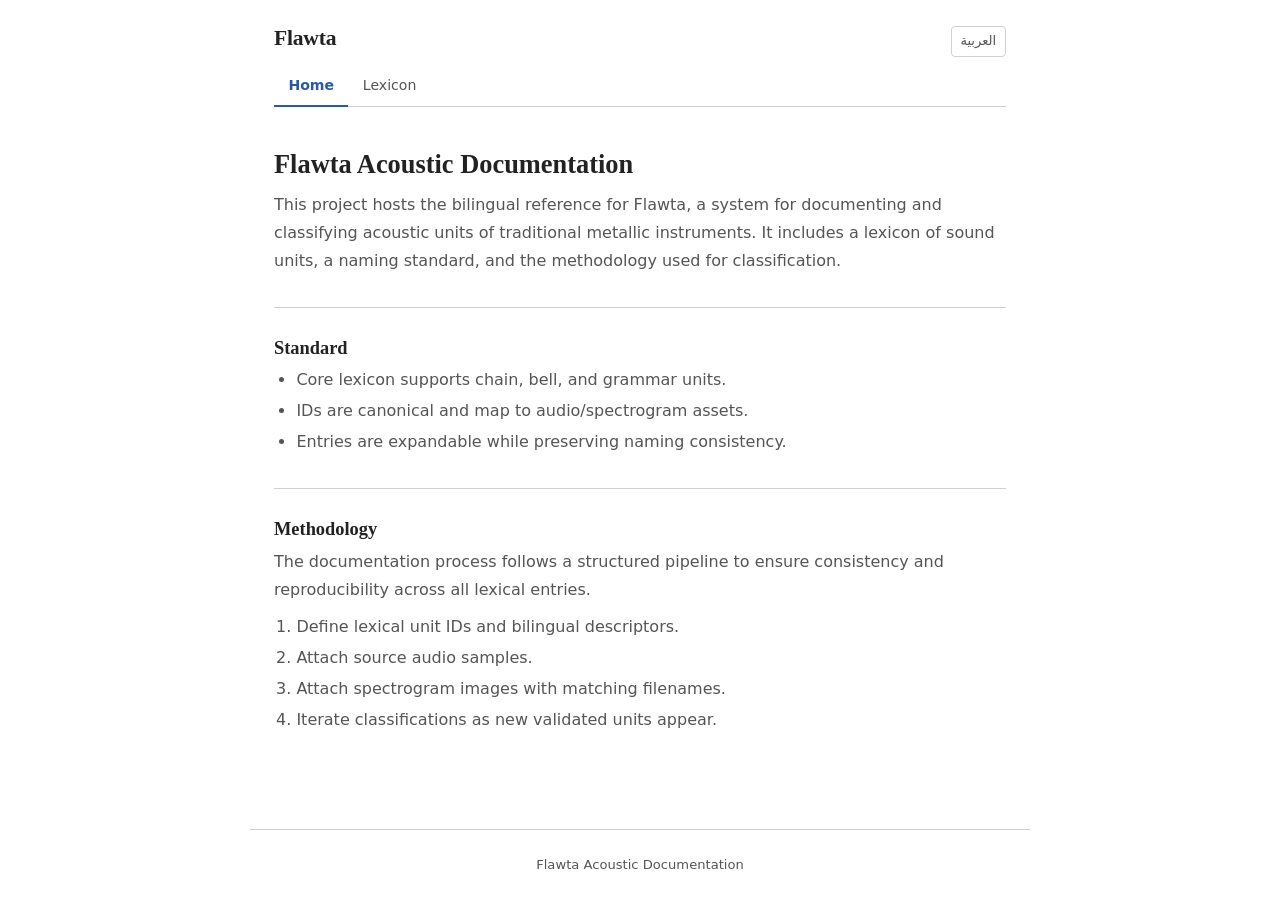
<file: docs/index.html>
<!doctype html>
<html lang="en">
    <head>
        <meta charset="UTF-8" />
        <meta name="viewport" content="width=device-width, initial-scale=1.0" />
        <title>Flawta — Acoustic Documentation</title>
        <link rel="stylesheet" href="css/style.css" />
    </head>
    <body>
        <header>
            <div class="header-top">
                <a href="index.html" class="site-title">Flawta</a>
                <a
                    href="index-ar.html"
                    class="lang-switch"
                    title="Switch to Arabic"
                    >العربية</a
                >
            </div>
            <nav>
                <a href="index.html" class="active">Home</a>
                <a href="lexicon.html">Lexicon</a>
            </nav>
        </header>
        <main>
            <section>
                <h1>Flawta Acoustic Documentation</h1>
                <p>
                    This project hosts the bilingual reference for Flawta, a
                    system for documenting and classifying acoustic units of
                    traditional metallic instruments. It includes a lexicon of
                    sound units, a naming standard, and the methodology used for
                    classification.
                </p>
            </section>

            <section>
                <h2>Standard</h2>
                <ul>
                    <li>
                        Core lexicon supports chain, bell, and grammar units.
                    </li>
                    <li>
                        IDs are canonical and map to audio/spectrogram assets.
                    </li>
                    <li>
                        Entries are expandable while preserving naming
                        consistency.
                    </li>
                </ul>
            </section>

            <section>
                <h2>Methodology</h2>
                <p>
                    The documentation process follows a structured pipeline to
                    ensure consistency and reproducibility across all lexical
                    entries.
                </p>
                <ol>
                    <li>Define lexical unit IDs and bilingual descriptors.</li>
                    <li>Attach source audio samples.</li>
                    <li>Attach spectrogram images with matching filenames.</li>
                    <li>
                        Iterate classifications as new validated units appear.
                    </li>
                </ol>
            </section>
        </main>
        <footer>
            <p>Flawta Acoustic Documentation</p>
        </footer>
    </body>
</html>
</file>
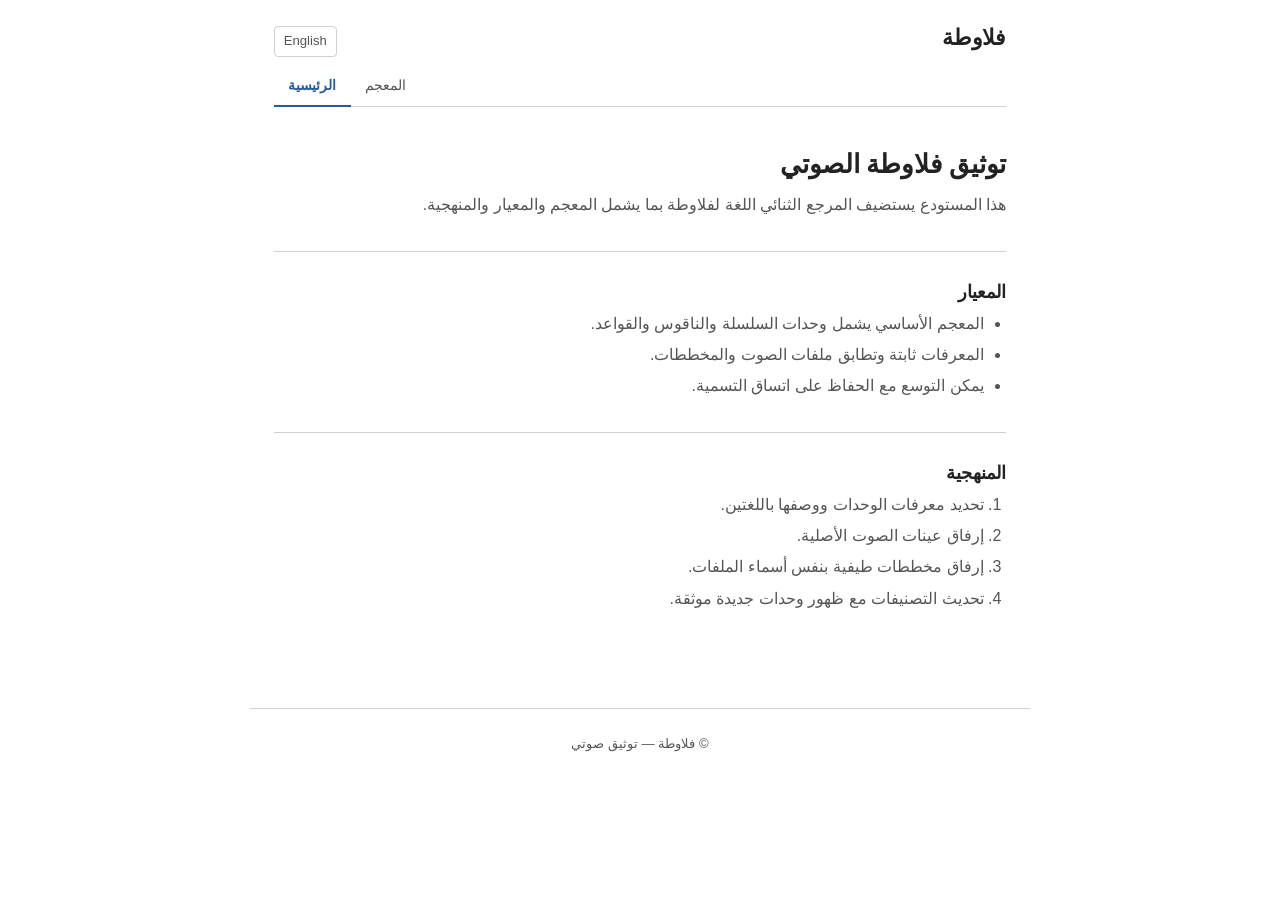
<file: docs/index-ar.html>
<!doctype html>
<html lang="ar" dir="rtl">
    <head>
        <meta charset="UTF-8" />
        <meta name="viewport" content="width=device-width, initial-scale=1.0" />
        <title>فلاوطة — توثيق صوتي</title>
        <link rel="stylesheet" href="css/style.css" />
    </head>
    <body>
        <header>
            <div class="header-top">
                <a href="index-ar.html" class="site-title">فلاوطة</a>
                <a href="index.html" class="lang-switch" lang="en" dir="ltr"
                    >English</a
                >
            </div>
            <nav>
                <a href="index-ar.html" class="active">الرئيسية</a>
                <a href="lexicon-ar.html">المعجم</a>
            </nav>
        </header>
        <main>
            <section>
                <h1>توثيق فلاوطة الصوتي</h1>
                <p>
                    هذا المستودع يستضيف المرجع الثنائي اللغة لفلاوطة بما يشمل
                    المعجم والمعيار والمنهجية.
                </p>
            </section>

            <section>
                <h2>المعيار</h2>
                <ul>
                    <li>
                        المعجم الأساسي يشمل وحدات السلسلة والناقوس والقواعد.
                    </li>
                    <li>المعرفات ثابتة وتطابق ملفات الصوت والمخططات.</li>
                    <li>يمكن التوسع مع الحفاظ على اتساق التسمية.</li>
                </ul>
            </section>

            <section>
                <h2>المنهجية</h2>
                <ol>
                    <li>تحديد معرفات الوحدات ووصفها باللغتين.</li>
                    <li>إرفاق عينات الصوت الأصلية.</li>
                    <li>إرفاق مخططات طيفية بنفس أسماء الملفات.</li>
                    <li>تحديث التصنيفات مع ظهور وحدات جديدة موثقة.</li>
                </ol>
            </section>
        </main>
        <footer>
            <p>© فلاوطة — توثيق صوتي</p>
        </footer>
    </body>
</html>
</file>
<file: docs/css/style.css>
/* ===== Reset & Base ===== */
*,
*::before,
*::after {
    box-sizing: border-box;
    margin: 0;
    padding: 0;
}

:root {
    --bg: #ffffff;
    --text: #222;
    --text-secondary: #555;
    --accent: #2a5aa7;
    --rule: #d0d0d0;
    --max-width: 780px;
    --font-body: "Segoe UI", system-ui, -apple-system, sans-serif;
    --font-heading: Georgia, "Times New Roman", serif;
}

html {
    font-size: 16px;
    scroll-behavior: smooth;
}

body {
    font-family: var(--font-body);
    line-height: 1.75;
    color: var(--text);
    background: var(--bg);
}

/* ===== Header ===== */
header {
    max-width: var(--max-width);
    margin: 0 auto;
    padding: 1.25rem 1.5rem 0;
}

.header-top {
    display: flex;
    align-items: baseline;
    justify-content: space-between;
    margin-bottom: 0.5rem;
}

.site-title {
    font-family: var(--font-heading);
    font-size: 1.35rem;
    font-weight: 700;
    color: var(--text);
    text-decoration: none;
    letter-spacing: -0.01em;
}

.site-title:hover {
    color: var(--accent);
}

a.lang-switch {
    font-size: 0.82rem;
    color: var(--text-secondary);
    text-decoration: none;
    padding: 0.2rem 0.55rem;
    border: 1px solid var(--rule);
    border-radius: 4px;
    transition:
        color 0.15s,
        border-color 0.15s;
}

a.lang-switch:hover {
    color: var(--accent);
    border-color: var(--accent);
}

/* ===== Navigation ===== */
nav {
    display: flex;
    gap: 0;
    border-bottom: 1px solid var(--rule);
}

nav a {
    display: block;
    padding: 0.45rem 0.9rem;
    font-size: 0.88rem;
    color: var(--text-secondary);
    text-decoration: none;
    border-bottom: 2px solid transparent;
    margin-bottom: -1px;
    transition:
        color 0.15s,
        border-color 0.15s;
}

nav a:hover {
    color: var(--accent);
}

nav a.active {
    color: var(--accent);
    border-bottom-color: var(--accent);
    font-weight: 600;
}

/* ===== Main ===== */
main {
    max-width: var(--max-width);
    margin: 0 auto;
    padding: 2.5rem 1.5rem 4rem;
}

/* ===== Sections ===== */
section {
    margin-bottom: 2rem;
}

section + section {
    padding-top: 1.75rem;
    border-top: 1px solid var(--rule);
}

/* ===== Typography ===== */
h1 {
    font-family: var(--font-heading);
    font-size: 1.65rem;
    font-weight: 700;
    color: var(--text);
    margin-bottom: 0.6rem;
    line-height: 1.3;
}

h2 {
    font-family: var(--font-heading);
    font-size: 1.15rem;
    font-weight: 600;
    color: var(--text);
    margin-bottom: 0.4rem;
    line-height: 1.35;
}

p {
    margin-bottom: 0.6rem;
    color: var(--text-secondary);
}

a {
    color: var(--accent);
}

/* ===== Lists ===== */
ul,
ol {
    margin: 0.4rem 0 0.75rem 1.4rem;
    color: var(--text-secondary);
}

li {
    margin-bottom: 0.3rem;
    line-height: 1.65;
}

/* ===== Muted ===== */
.muted {
    color: var(--text-secondary);
    font-size: 0.88rem;
}

/* ===== Code ===== */
code {
    font-family: "SFMono-Regular", Consolas, "Liberation Mono", monospace;
    font-size: 0.85em;
    background: #f4f5f7;
    padding: 0.12em 0.35em;
    border-radius: 3px;
}

/* ===== Lexicon entries ===== */
.syllable {
    padding: 1.5rem 0;
    border-bottom: 1px solid var(--rule);
}

.syllable:last-child {
    border-bottom: none;
}

.syllable h2 {
    margin-bottom: 0.25rem;
}

.syllable p {
    margin-bottom: 0.3rem;
    font-size: 0.93rem;
}

/* ===== Custom Audio Player ===== */
.player {
    display: flex;
    align-items: center;
    gap: 0.6rem;
    margin-top: 0.75rem;
    padding: 0.5rem 0.65rem;
    background: #f5f6f8;
    border-radius: 6px;
    width: 100%;
    user-select: none;
}

.player-btn {
    flex-shrink: 0;
    display: flex;
    align-items: center;
    justify-content: center;
    width: 2rem;
    height: 2rem;
    border: none;
    border-radius: 50%;
    background: var(--accent);
    color: #fff;
    cursor: pointer;
    padding: 0;
    transition: background 0.15s;
}

.player-btn:hover {
    background: #1d4080;
}

.player-btn svg {
    width: 0.9rem;
    height: 0.9rem;
}

.player-track {
    flex: 1;
    height: 6px;
    background: #dcdee2;
    border-radius: 3px;
    cursor: pointer;
    position: relative;
    overflow: hidden;
}

.player-progress {
    height: 100%;
    width: 0%;
    background: var(--accent);
    border-radius: 3px;
    transition: width 0.05s linear;
}

.player-time {
    flex-shrink: 0;
    font-size: 0.75rem;
    font-family: "SFMono-Regular", Consolas, "Liberation Mono", monospace;
    color: var(--text-secondary);
    min-width: 5.5em;
    text-align: right;
}

.syllable img {
    display: block;
    max-width: 100%;
    height: auto;
    margin-top: 0.75rem;
}

.syllable .id-label {
    font-family: "SFMono-Regular", Consolas, "Liberation Mono", monospace;
    font-size: 0.78rem;
    color: var(--text-secondary);
    font-weight: 400;
    margin-inline-start: 0.3rem;
}

.syllable .tags {
    display: flex;
    gap: 0.4rem;
    margin-bottom: 0.5rem;
}

.tag {
    display: inline-block;
    font-size: 0.75rem;
    color: var(--text-secondary);
    border: 1px solid var(--rule);
    border-radius: 3px;
    padding: 0.1rem 0.45rem;
    line-height: 1.5;
}

.tag-core {
    color: var(--accent);
    border-color: var(--accent);
}

/* ===== Horizontal rule ===== */
hr {
    border: none;
    border-top: 1px solid var(--rule);
    margin: 2rem 0;
}

/* ===== Footer ===== */
footer {
    max-width: var(--max-width);
    margin: 0 auto;
    padding: 1.5rem 1.5rem;
    border-top: 1px solid var(--rule);
    text-align: center;
}

footer p {
    font-size: 0.82rem;
    color: var(--text-secondary);
    margin: 0;
}

/* ===== Images ===== */
img {
    display: block;
}

/* ===== RTL ===== */
[dir="rtl"] {
    text-align: right;
}

[dir="rtl"] body {
    font-family: "Segoe UI", Tahoma, "Noto Sans Arabic", sans-serif;
}

[dir="rtl"] .site-title,
[dir="rtl"] h1,
[dir="rtl"] h2 {
    font-family: "Noto Sans Arabic", Georgia, serif;
}

[dir="rtl"] nav {
    flex-direction: row-reverse;
}

[dir="rtl"] ul,
[dir="rtl"] ol {
    margin-left: 0;
    margin-right: 1.4rem;
}

[dir="rtl"] .syllable .tags {
    flex-direction: row-reverse;
}

/* ===== Responsive ===== */
@media (max-width: 600px) {
    header {
        padding: 0.75rem 1rem 0;
    }

    .site-title {
        font-size: 1.15rem;
    }

    nav a {
        padding: 0.4rem 0.7rem;
        font-size: 0.84rem;
        white-space: nowrap;
    }

    main {
        padding: 1.5rem 1rem 2.5rem;
    }

    h1 {
        font-size: 1.35rem;
    }

    section {
        margin-bottom: 2rem;
    }

    section + section {
        padding-top: 1.5rem;
    }
}
</file>
